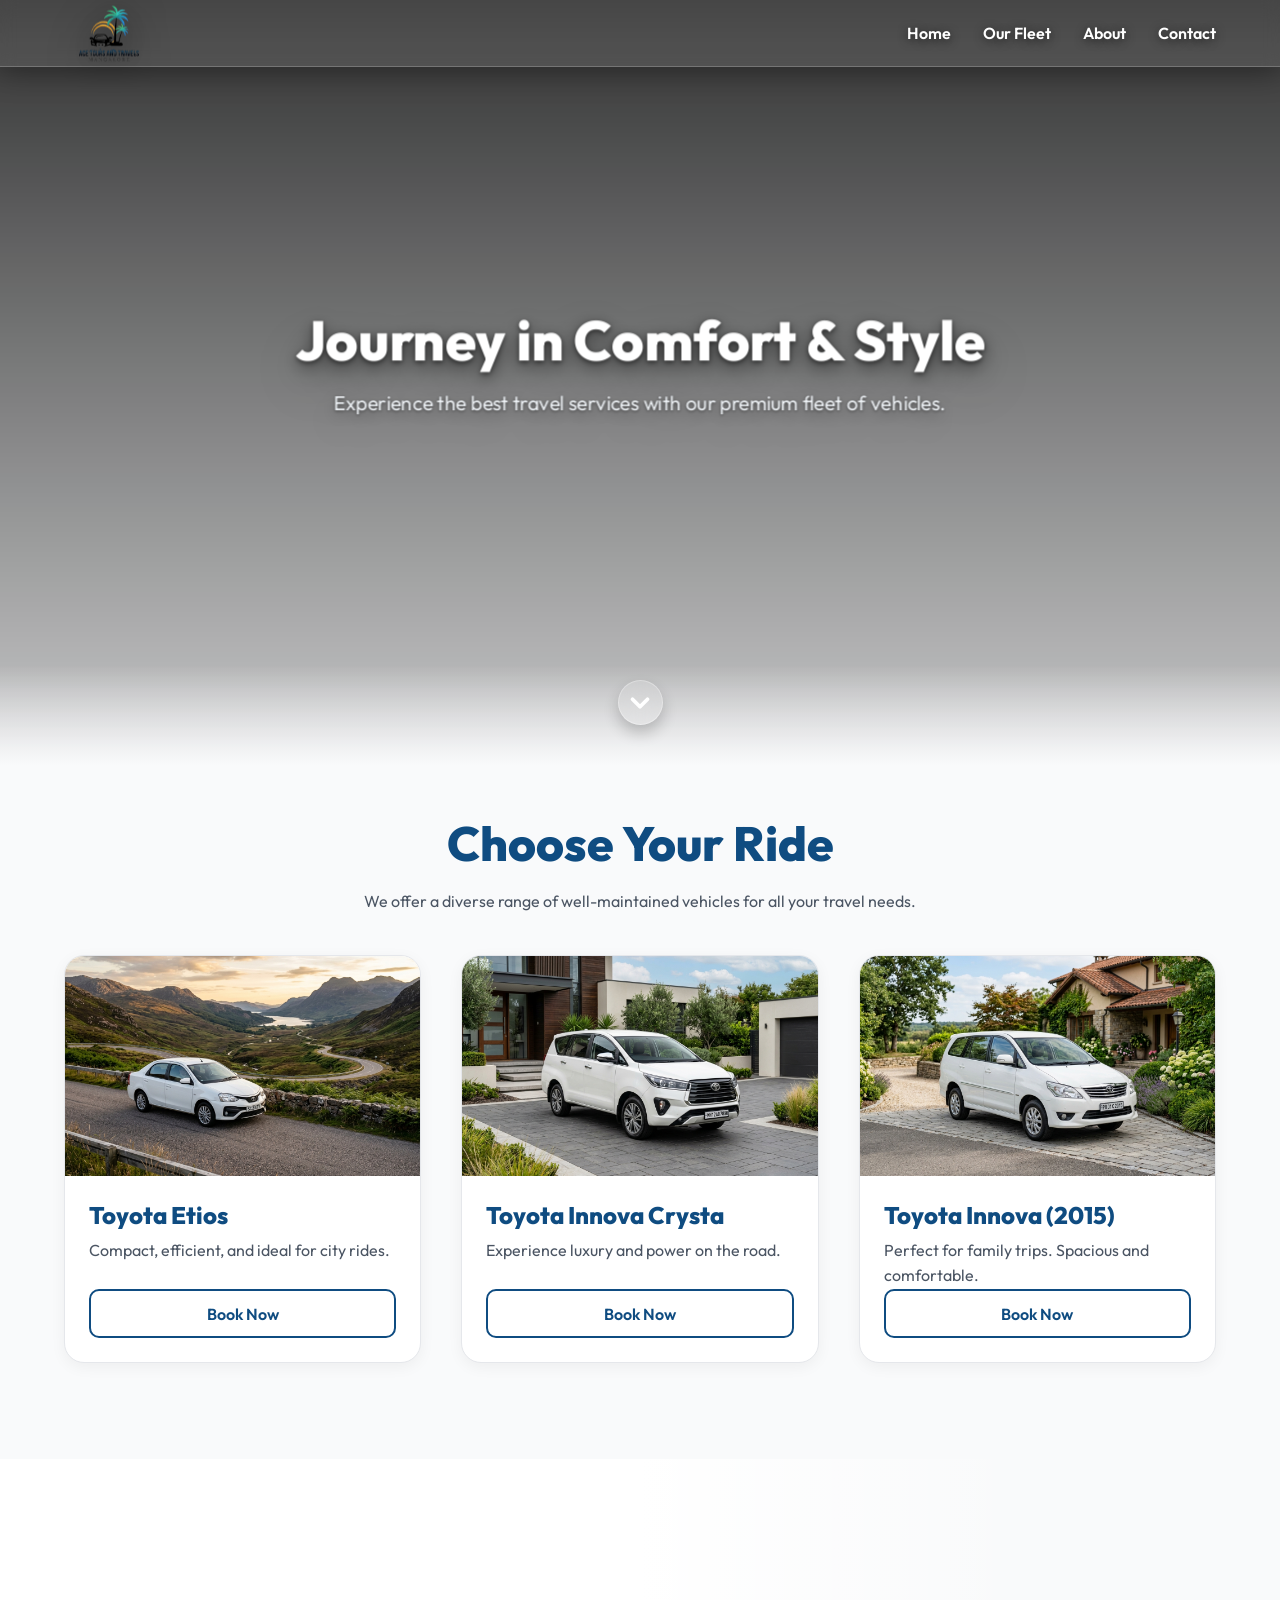
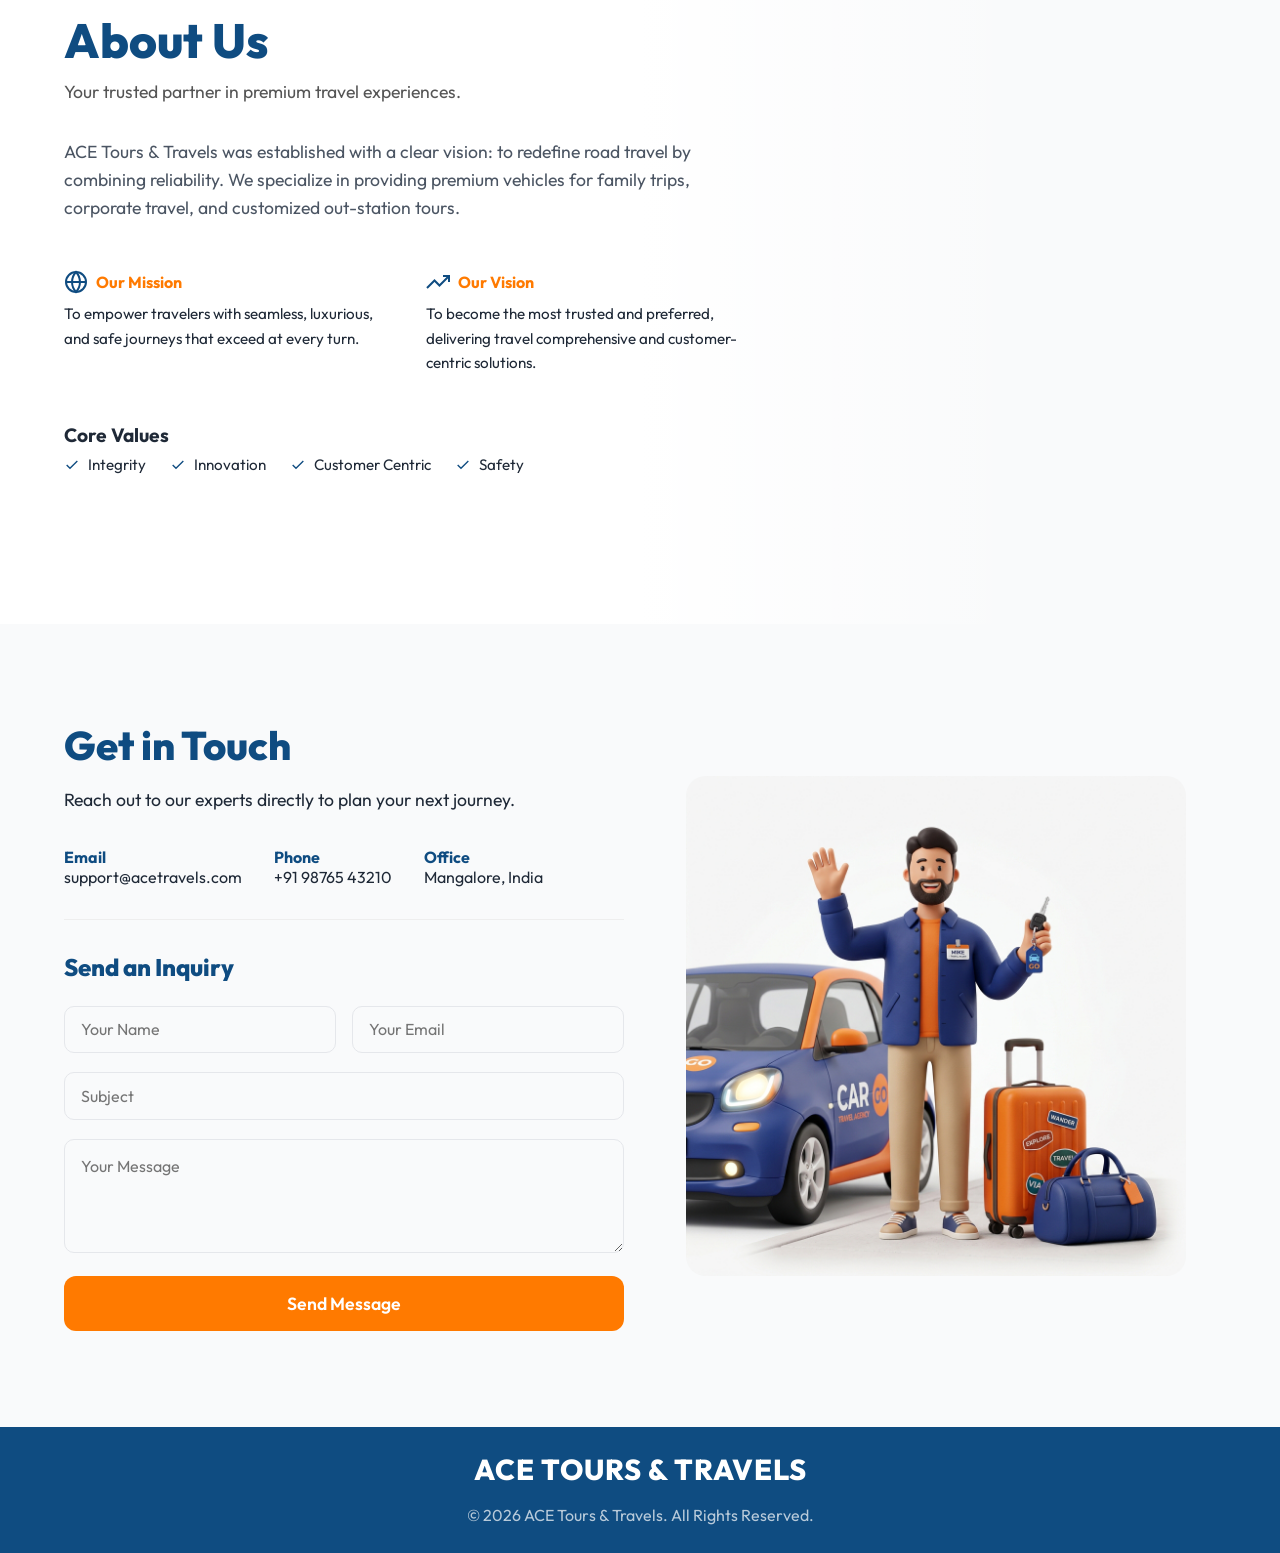
<file: index.html>
<!DOCTYPE html>
<html lang="en">
<head>
    <meta charset="UTF-8">
    <meta name="viewport" content="width=device-width, initial-scale=1.0">
    <title>Premium Tours & Travels</title>
    <link rel="stylesheet" href="style.css">
    <link href="https://fonts.googleapis.com/css2?family=Outfit:wght@300;400;600;800&display=swap" rel="stylesheet">
</head>
<body>
    <!-- Full-screen Loader -->
    <div id="loader" class="loader">
        <div class="loader-content">
            <img src="assets/logo.png" alt="ACE Tours & Travels Logo" class="loader-logo">
            <svg class="car" width="102" height="40" xmlns="http://www.w3.org/2000/svg" style="margin-top: 30px;">
                <g transform="translate(2 1)" stroke="#FFF" fill="none" fill-rule="evenodd" stroke-linecap="round" stroke-linejoin="round">
                    <path class="car__body" d="M47.293 2.375C52.927.792 54.017.805 54.017.805c2.613-.445 6.838-.337 9.42.237l8.381 1.863c2.59.576 6.164 2.606 7.98 4.531l6.348 6.732 6.245 1.877c3.098.508 5.609 3.431 5.609 6.507v4.206c0 .29-2.536 4.189-5.687 4.189H36.808c-2.655 0-4.34-2.1-3.688-4.67 0 0 3.71-19.944 14.173-23.902zM36.5 15.5h54.01" stroke-width="3"/>
                    <ellipse class="car__wheel--left" stroke-width="3.2" fill="#var(--primary)" cx="83.493" cy="30.25" rx="6.922" ry="6.808"/>
                    <ellipse class="car__wheel--right" stroke-width="3.2" fill="#var(--primary)" cx="46.511" cy="30.25" rx="6.922" ry="6.808"/>
                    <path class="car__line car__line--top" d="M22.5 16.5H2.475" stroke-width="3"/>
                    <path class="car__line car__line--middle" d="M20.5 23.5H.4755" stroke-width="3"/>
                    <path class="car__line car__line--bottom" d="M25.5 9.5h-19" stroke-width="3"/>
                </g>
            </svg>
        </div>
    </div>

        <nav class="navbar">
            <div class="nav-header">
                <div class="logo">
                    <img src="assets/logo.png" alt="ACE Tours & Travels Logo" style="height: 50px; width: auto; vertical-align: middle; filter: drop-shadow(0 2px 10px rgba(0,0,0,0.6)); transform: scale(1.8); transform-origin: left center;">
                </div>
                <button class="menu-toggle" id="mobile-menu" aria-label="Toggle Menu">
                    <svg width="30" height="30" viewBox="0 0 24 24" fill="none" stroke="currentColor" stroke-width="2.5" stroke-linecap="round" stroke-linejoin="round">
                        <line x1="3" y1="12" x2="21" y2="12"></line>
                        <line x1="3" y1="6" x2="21" y2="6"></line>
                        <line x1="3" y1="18" x2="21" y2="18"></line>
                    </svg>
                </button>
            </div>
            <ul class="nav-links" id="nav-links">
                <li><a href="#home">Home</a></li>
                <li><a href="#fleet">Our Fleet</a></li>
                <li><a href="#about">About</a></li>
                <li><a href="#contact">Contact</a></li>
            </ul>
        </nav>
    <header class="hero">
        <div class="hero-bg"></div>
        <div class="hero-overlay"></div>
        <div class="hero-content">
            <h1>Journey in Comfort & Style</h1>
            <p>Experience the best travel services with our premium fleet of vehicles.</p>
        </div>
        <a href="#fleet" class="scroll-down-icon">
            <svg width="30" height="30" viewBox="0 0 24 24" fill="none" stroke="currentColor" stroke-width="3" stroke-linecap="round" stroke-linejoin="round">
                <polyline points="6 9 12 15 18 9"></polyline>
            </svg>
        </a>
    </header>

    <section id="fleet" class="fleet-section">
        <div class="section-header">
            <h2>Choose Your Ride</h2>
            <p>We offer a diverse range of well-maintained vehicles for all your travel needs.</p>
        </div>
        <div class="fleet-grid">
            <!-- Vehicle Card 1 -->
            <div class="vehicle-card">
                <div class="vehicle-img">
                    <img src="assets/toyota_etios.jpg" alt="Toyota Etios">
                </div>
                <div class="vehicle-info">
                    <h3>Toyota Etios</h3>
                    <p>Compact, efficient, and ideal for city rides.</p>
                    <button class="book-btn" data-vehicle="Toyota Etios">Book Now</button>
                </div>
            </div>

            <!-- Vehicle Card 2 -->
            <div class="vehicle-card">
                <div class="vehicle-img">
                    <img src="assets/innova_crysta.jpg" alt="Innova Crysta">
                </div>
                <div class="vehicle-info">
                    <h3>Toyota Innova Crysta</h3>
                    <p>Experience luxury and power on the road.</p>
                    <button class="book-btn" data-vehicle="Toyota Innova Crysta">Book Now</button>
                </div>
            </div>

            <!-- Vehicle Card 3 -->
            <div class="vehicle-card">
                <div class="vehicle-img">
                    <img src="assets/innova_2015.jpg" alt="Innova 2015">
                </div>
                <div class="vehicle-info">
                    <h3>Toyota Innova (2015)</h3>
                    <p>Perfect for family trips. Spacious and comfortable.</p>
                    <button class="book-btn" data-vehicle="Toyota Innova (2015)">Book Now</button>
                </div>
            </div>
        </div>
    </section>

    <!-- About Section -->
    <section id="about" class="about-section fade-layout">
        <div class="fade-bg"></div>
        <div class="about-content-wrapper">
            <div class="about-fade-text">
                <div style="margin-bottom: 2rem; text-align: left;">
                    <h2 style="font-size: 3rem; color: var(--primary); margin-bottom: 0.5rem;">About Us</h2>
                    <p class="subtitle" style="font-size: 1.1rem; color: #555;">Your trusted partner in premium travel experiences.</p>
                </div>
                
                <p class="desc" style="text-align: left; margin-bottom: 3rem; font-size: 1.1rem; line-height: 1.6; max-width: 650px;">ACE Tours & Travels was established with a clear vision: to redefine road travel by combining reliability. We specialize in providing premium vehicles for family trips, corporate travel, and customized out-station tours.</p>
                
                <div class="mv-grid">
                    <div class="mv-item">
                        <div class="icon-title">
                            <svg class="svg-icon" viewBox="0 0 24 24" fill="none" stroke="var(--primary)" stroke-width="2"><circle cx="12" cy="12" r="10"></circle><path d="M12 2a15.3 15.3 0 0 1 4 10 15.3 15.3 0 0 1-4 10 15.3 15.3 0 0 1-4-10 15.3 15.3 0 0 1 4-10z"></path><path d="M2 12h20"></path></svg>
                            <h4 style="color: var(--accent);">Our Mission</h4>
                        </div>
                        <p>To empower travelers with seamless, luxurious, and safe journeys that exceed at every turn.</p>
                    </div>
                    <div class="mv-item">
                        <div class="icon-title">
                            <svg class="svg-icon" viewBox="0 0 24 24" fill="none" stroke="var(--primary)" stroke-width="2"><polyline points="23 6 13.5 15.5 8.5 10.5 1 18"></polyline><polyline points="17 6 23 6 23 12"></polyline></svg>
                            <h4 style="color: var(--accent);">Our Vision</h4>
                        </div>
                        <p>To become the most trusted and preferred, delivering travel comprehensive and customer-centric solutions.</p>
                    </div>
                </div>

                <div class="core-values-list">
                    <h4 style="font-size: 1.2rem; margin-bottom: 0.5rem;">Core Values</h4>
                    <ul>
                        <li><svg viewBox="0 0 24 24" width="16" height="16" stroke="var(--primary)" stroke-width="2" fill="none"><polyline points="20 6 9 17 4 12"></polyline></svg> Integrity</li>
                        <li><svg viewBox="0 0 24 24" width="16" height="16" stroke="var(--primary)" stroke-width="2" fill="none"><polyline points="20 6 9 17 4 12"></polyline></svg> Innovation</li>
                        <li><svg viewBox="0 0 24 24" width="16" height="16" stroke="var(--primary)" stroke-width="2" fill="none"><polyline points="20 6 9 17 4 12"></polyline></svg> Customer Centric</li>
                        <li><svg viewBox="0 0 24 24" width="16" height="16" stroke="var(--primary)" stroke-width="2" fill="none"><polyline points="20 6 9 17 4 12"></polyline></svg> Safety</li>
                    </ul>
                </div>
            </div>
        </div>
    </section>

    <!-- Contact Section -->
    <section id="contact" class="contact-section">
        <div class="contact-split">
            <!-- Left Side: Form and Info -->
            <div class="contact-left">
                <div class="section-header" style="text-align: left; margin-bottom: 2rem;">
                    <h2 style="font-size: 2.5rem; color: var(--primary);">Get in Touch</h2>
                    <p style="font-size: 1.1rem; color: var(--text-main);">Reach out to our experts directly to plan your next journey.</p>
                </div>
                
                <div class="contact-grid-small">
                    <div class="contact-item">
                        <strong style="color: var(--primary); display: block;">Email</strong> support@acetravels.com
                    </div>
                    <div class="contact-item">
                        <strong style="color: var(--primary); display: block;">Phone</strong> +91 98765 43210
                    </div>
                    <div class="contact-item">
                        <strong style="color: var(--primary); display: block;">Office</strong> Mangalore, India
                    </div>
                </div>

                <div class="inquiry-form-container" style="box-shadow: none; border: none; padding: 0; max-width: 100%;">
                    <h3 style="margin-bottom: 1.5rem; color: var(--primary); font-size: 1.5rem;">Send an Inquiry</h3>
                    <form id="inquiry-form">
                        <div class="form-group row">
                            <div class="col">
                                <input type="text" placeholder="Your Name" required>
                            </div>
                            <div class="col">
                                <input type="email" placeholder="Your Email" required>
                            </div>
                        </div>
                        <div class="form-group">
                            <input type="text" placeholder="Subject" required>
                        </div>
                        <div class="form-group">
                            <textarea placeholder="Your Message" rows="4" required></textarea>
                        </div>
                        <button type="submit" class="submit-btn" style="background: var(--accent); color: white;">Send Message</button>
                    </form>
                </div>
            </div>
            
            <!-- Right Side: Animated Character -->
            <div class="contact-right">
                <img src="assets/travel_driver.jpg" alt="Travel Driver Character" class="animated-character" style="border-radius: 20px;">
            </div>
        </div>

    </section>

    <!-- Footer -->
    <footer class="footer">
        <div class="footer-content">
            <div class="logo">ACE Tours & Travels</div>
            <p>© 2026 ACE Tours & Travels. All Rights Reserved.</p>
        </div>
    </footer>

    <!-- Booking Modal -->
    <div id="booking-modal" class="modal">
        <div class="modal-content glass">
            <span class="close-btn">&times;</span>
            <h2>Book <span id="selected-vehicle"></span></h2>
            <form id="booking-form">
                <input type="hidden" id="vehicle-input" name="vehicle">
                
                <div class="form-group">
                    <label for="name">Name</label>
                    <input type="text" id="name" required placeholder="John Doe">
                </div>
                <div class="form-group">
                    <label for="email">Email</label>
                    <input type="email" id="email" required placeholder="john@example.com">
                </div>
                <div class="form-group">
                    <label for="phone">Phone Number</label>
                    <input type="tel" id="phone" required placeholder="+91 98765 43210">
                </div>
                <div class="form-group">
                    <label for="address">Address</label>
                    <input type="text" id="address" required placeholder="123 Main St, City">
                </div>
                <div class="form-group row">
                    <div class="col">
                        <label for="people">Number of People</label>
                        <input type="number" id="people" required min="1" placeholder="e.g. 4">
                    </div>
                    <div class="col">
                        <label for="venue">Destination/Venue</label>
                        <input type="text" id="venue" required placeholder="e.g. Munnar">
                    </div>
                </div>
                
                <button type="submit" class="submit-btn whatsapp-btn">
                    <!-- SVG for WhatsApp -->
                    <svg viewBox="0 0 24 24" width="24" height="24" fill="currentColor">
                        <path d="M12.031 21.172c-1.604 0-3.176-.43-4.568-1.242L2 22l2.096-5.334c-.886-1.442-1.353-3.08-1.353-4.757 0-4.996 4.066-9.062 9.062-9.062 4.997 0 9.062 4.066 9.062 9.062 0 4.996-4.066 9.062-9.062 9.062M12.031 4.542C7.943 4.542 4.606 7.879 4.606 11.967c0 1.341.352 2.651 1.02 3.824l-1.206 3.07 3.136-1.189c1.127.618 2.401.942 3.696.942 4.088 0 7.426-3.337 7.426-7.425 0-4.088-3.338-7.425-7.426-7.425"></path>
                    </svg>
                    Send Booking to WhatsApp
                </button>
            </form>
        </div>
    </div>

    <script src="script.js"></script>
</body>
</html>
</file>
<file: style.css>
:root {
    --primary: #0F4C81;
    --accent: #FF7A00;
    --bg-main: #f9fafb;
    --bg-card: #ffffff;
    --text-main: #1f2937;
    --text-muted: #4b5563;
    --border-color: #e5e7eb;
}

* {
    margin: 0;
    padding: 0;
    box-sizing: border-box;
    font-family: 'Outfit', sans-serif;
}

html {
    scroll-behavior: smooth;
}

body {
    background-color: var(--bg-main);
    color: var(--text-main);
    overflow-x: hidden;
}

/* Typography */
h1, h2, h3 { font-weight: 800; color: var(--primary); }
p { color: var(--text-muted); line-height: 1.6; }

/* Hero Section */
.hero {
    position: relative;
    height: 85vh;
    display: flex;
    align-items: center;
    justify-content: center;
    text-align: center;
    perspective: 1000px;
    overflow: hidden;
}

.hero::after {
    content: '';
    position: absolute;
    bottom: 0;
    left: 0;
    right: 0;
    height: 100px;
    background: linear-gradient(to bottom, transparent, var(--bg-main));
    z-index: 2;
}

.hero-bg {
    position: absolute;
    top: 0; left: 0; right: 0; bottom: 0;
    background: url('https://images.unsplash.com/photo-1501785888041-af3ef285b470?ixlib=rb-4.0.3&auto=format&fit=crop&w=1920&q=80') center/cover no-repeat;
    z-index: 0;
    animation: zoomBg 25s ease-in-out infinite alternate;
    transition: opacity 1s ease-in-out;
}

@keyframes zoomBg {
    0% { transform: scale(1); }
    100% { transform: scale(1.15) translate(1%, 1%); }
}

.hero-overlay {
    position: absolute;
    top: 0; left: 0; right: 0; bottom: 0;
    background: linear-gradient(to bottom, rgba(0,0,0,0.8) 0%, rgba(0,0,0,0.2) 100%);
    z-index: 1;
}

.navbar {
    position: fixed;
    top: 0; left: 0; right: 0;
    background: rgba(255, 255, 255, 0.1);
    backdrop-filter: blur(8px);
    -webkit-backdrop-filter: blur(8px);
    padding: 0.5rem 5%;
    display: flex;
    justify-content: space-between;
    align-items: center;
    z-index: 1000;
    box-shadow: 0 4px 30px rgba(0, 0, 0, 0.4);
    border-bottom: 1px solid rgba(255, 255, 255, 0.2);
}

.logo {
    font-size: 1.8rem;
    font-weight: 800;
    color: #fff;
    text-transform: uppercase;
    letter-spacing: 1px;
}

.animated-logo {
    color: var(--accent);
}

@keyframes shine {
    to { background-position: 200% center; }
}

/* Loader Styles */
.loader {
    position: fixed;
    top: 0; left: 0; width: 100%; height: 100%;
    background-color: var(--primary);
    display: flex;
    justify-content: center;
    align-items: center;
    z-index: 9999;
    transition: opacity 0.8s ease, visibility 0.8s ease;
}

.loader.hidden {
    opacity: 0;
    visibility: hidden;
}

.loader-content {
    text-align: center;
    display: flex;
    flex-direction: column;
    align-items: center;
}

.loader-logo {
    width: 250px;
    max-width: 80vw;
    animation: pulse 1.5s ease-in-out infinite alternate;
}

.car__body {
    animation: shake 0.2s ease-in-out infinite alternate;
}

.car__line {
    transform-origin: center right;
    stroke-dasharray: 22;
    animation: line 0.8s ease-in-out infinite;
    animation-fill-mode: both;
}

.car__line--top {
    animation-delay: 0s;
}

.car__line--middle {
    animation-delay: 0.2s;
}

.car__line--bottom {
    animation-delay: 0.4s;
}

@keyframes pulse {
    0% { transform: scale(0.95); text-shadow: 0 0 10px rgba(255, 255, 255, 0.2); }
    100% { transform: scale(1.05); text-shadow: 0 0 30px rgba(255, 255, 255, 0.8); }
}

@keyframes slideUp {
    0% { opacity: 0; transform: translateY(20px); }
    100% { opacity: 1; transform: translateY(0); }
}

@keyframes shake {
    0% { transform: translateY(-1%); }
    100% { transform: translateY(3%); }
}

@keyframes line {
    0%, 25% { stroke-dashoffset: 22; }
    50%, 51% { stroke-dashoffset: 0; }
    80%, 100% { stroke-dashoffset: -22; }
}

.nav-header {
    display: flex;
    justify-content: space-between;
    align-items: center;
}

.menu-toggle {
    display: none;
    background: none;
    border: none;
    color: #fff;
    cursor: pointer;
    padding: 0.5rem;
}

.nav-links {
    list-style: none;
    display: flex;
    gap: 2rem;
}

.nav-links a {
    text-decoration: none;
    color: #fff;
    font-weight: 600;
    transition: all 0.3s ease;
    text-shadow: 0 2px 10px rgba(0, 0, 0, 0.6);
}

.nav-links a:hover {
    color: var(--accent);
    text-shadow: 0 2px 15px rgba(255, 122, 0, 0.5);
}

.hero-content {
    position: relative;
    z-index: 2;
    max-width: 800px;
    padding: 2rem;
    transform-style: preserve-3d;
    transition: transform 0.1s ease-out;
}

.hero-content h1 {
    font-size: 3.2rem;
    margin-bottom: 1rem;
    line-height: 1.1;
    color: #fff;
    text-shadow: 
        0 2px 5px rgba(0,0,0,0.5),
        0 5px 15px rgba(0,0,0,0.4),
        0 10px 30px rgba(0,0,0,0.3),
        0 20px 60px rgba(0,0,0,0.2),
        0 30px 100px rgba(0,0,0,0.1);
    transform: translateZ(80px);
}

.hero-content p {
    font-size: 1.2rem;
    color: #f1f5f9;
    margin-bottom: 2rem;
    transform: translateZ(50px);
    text-shadow: 
        0 1px 3px rgba(0,0,0,0.5),
        0 5px 15px rgba(0,0,0,0.4),
        0 15px 40px rgba(0,0,0,0.3);
}

.scroll-down-icon {
    position: absolute;
    bottom: 40px;
    left: 0;
    right: 0;
    margin: 0 auto;
    z-index: 5;
    display: inline-flex;
    justify-content: center;
    align-items: center;
    width: 45px;
    height: 45px;
    background: rgba(255, 255, 255, 0.15);
    backdrop-filter: blur(10px);
    -webkit-backdrop-filter: blur(10px);
    border: 1px solid rgba(255, 255, 255, 0.3);
    color: #fff;
    border-radius: 50%;
    text-decoration: none;
    transition: all 0.3s ease;
    box-shadow: 0 8px 15px rgba(0, 0, 0, 0.2);
    animation: bounceIcon 2s infinite;
}

.scroll-down-icon:hover {
    background: rgba(255, 255, 255, 0.25);
    border-color: rgba(255, 255, 255, 0.5);
    box-shadow: 0 12px 20px rgba(0, 0, 0, 0.3);
}

@keyframes bounceIcon {
    0%, 20%, 50%, 80%, 100% { transform: translateY(0); }
    40% { transform: translateY(-15px); }
    60% { transform: translateY(-7px); }
}

/* Fleet Section */
.fleet-section {
    padding: 3rem 5% 6rem;
    background-color: var(--bg-main);
}

.section-header {
    text-align: center;
    margin-bottom: 2.5rem;
}

.section-header h2 {
    font-size: 3rem;
    margin-bottom: 1rem;
}

.fleet-grid {
    display: grid;
    grid-template-columns: repeat(auto-fit, minmax(300px, 1fr));
    gap: 2.5rem;
    max-width: 1200px;
    margin: 0 auto;
}

.vehicle-card {
    background-color: var(--bg-card);
    border-radius: 20px;
    overflow: hidden;
    transition: transform 0.4s cubic-bezier(0.175, 0.885, 0.32, 1.275);
    box-shadow: 0 4px 15px rgba(0,0,0,0.05);
    border: 1px solid var(--border-color);
    display: flex;
    flex-direction: column;
}

.vehicle-card:hover {
    transform: translateY(-10px) scale(1.02);
    box-shadow: 0 15px 30px rgba(15, 76, 129, 0.15);
}

.vehicle-img {
    height: 220px;
    overflow: hidden;
}

.vehicle-img img {
    width: 100%;
    height: 100%;
    object-fit: cover;
    transition: transform 0.5s ease;
}

.vehicle-card:hover .vehicle-img img {
    animation: moveFrontBack 1.5s ease-in-out forwards;
}

@keyframes moveFrontBack {
    0% { transform: scale(1.1) translateX(0); }
    50% { transform: scale(1.15) translateX(15px); }
    100% { transform: scale(1.1) translateX(0); }
}

.vehicle-info {
    padding: 1.5rem;
    flex-grow: 1;
    display: flex;
    flex-direction: column;
}

.vehicle-info h3 {
    font-size: 1.5rem;
    margin-bottom: 0.5rem;
}

.book-btn {
    margin-top: auto;
    width: 100%;
    padding: 0.8rem;
    background: transparent;
    color: var(--primary);
    border: 2px solid var(--primary);
    border-radius: 10px;
    font-weight: 600;
    font-size: 1rem;
    cursor: pointer;
    transition: all 0.3s cubic-bezier(0.175, 0.885, 0.32, 1.275);
}

.book-btn:hover {
    background: var(--accent);
    color: #fff;
    border-color: var(--accent);
    transform: translateY(-4px) scale(1.02);
    box-shadow: 0 10px 25px rgba(255, 122, 0, 0.3);
}

/* Modal */
.modal {
    display: none;
    position: fixed;
    top: 0; left: 0; width: 100%; height: 100%;
    background: rgba(15, 76, 129, 0.6);
    backdrop-filter: blur(5px);
    z-index: 1000;
    align-items: center;
    justify-content: center;
    opacity: 0;
    transition: opacity 0.3s ease;
}

.modal.active {
    display: flex;
    opacity: 1;
}

.modal-content.glass {
    background: rgba(255, 255, 255, 0.95);
    backdrop-filter: blur(20px);
    -webkit-backdrop-filter: blur(20px);
    border: 1px solid var(--border-color);
    padding: 2.5rem;
    border-radius: 24px;
    width: 90%;
    max-width: 500px;
    position: relative;
    transform: translateY(20px);
    transition: transform 0.4s cubic-bezier(0.175, 0.885, 0.32, 1.275);
    box-shadow: 0 25px 50px -12px rgba(0, 0, 0, 0.2);
}

.modal.active .modal-content {
    transform: translateY(0);
}

.close-btn {
    position: absolute;
    top: 1.5rem;
    right: 1.5rem;
    font-size: 1.5rem;
    cursor: pointer;
    color: var(--text-muted);
    transition: color 0.3s ease;
}

.close-btn:hover {
    color: var(--accent);
}

.modal-content h2 {
    margin-bottom: 1.5rem;
    font-size: 1.8rem;
    border-bottom: 1px solid var(--border-color);
    padding-bottom: 1rem;
    color: var(--primary);
}

.form-group {
    margin-bottom: 1.2rem;
}

.form-group.row {
    display: flex;
    gap: 1rem;
}

.form-group.row .col {
    flex: 1;
}

label {
    display: block;
    margin-bottom: 0.5rem;
    font-size: 0.9rem;
    color: var(--text-main);
    font-weight: 600;
}

input {
    width: 100%;
    padding: 0.8rem 1rem;
    background: #f9fafb;
    border: 1px solid var(--border-color);
    border-radius: 10px;
    color: var(--text-main);
    font-size: 1rem;
    outline: none;
    transition: border-color 0.3s ease;
}

input:focus {
    border-color: var(--primary);
}

.submit-btn {
    width: 100%;
    padding: 1rem;
    background: var(--accent);
    color: #fff !important;
    border: none;
    border-radius: 12px;
    font-size: 1.1rem;
    font-weight: 600;
    cursor: pointer;
    margin-top: 1rem;
    display: flex;
    align-items: center;
    justify-content: center;
    gap: 0.5rem;
    transition: all 0.3s ease;
}

.submit-btn:hover {
    background: #e66a00;
    transform: translateY(-2px);
    box-shadow: 0 10px 20px rgba(255, 122, 0, 0.3);
}

@media (max-width: 768px) {
    .hero-content h1 { font-size: 2.5rem; }
    .nav-links { display: none; }
}

/* About Section Fade Layout */
.about-section.fade-layout {
    position: relative;
    width: 100%;
    min-height: 85vh;
    padding: 6rem 0;
    display: flex;
    align-items: center;
    background-image: url('https://images.unsplash.com/photo-1549317661-bd32c8ce0db2?ixlib=rb-4.0.3&auto=format&fit=crop&w=1920&q=80');
    background-size: cover;
    background-position: right center;
    overflow: hidden;
}

.fade-bg {
    position: absolute;
    top: 0; left: 0; right: 0; bottom: 0;
    background: linear-gradient(to right, rgba(255,255,255,1) 0%, rgba(255,255,255,1) 50%, rgba(255,255,255,0) 80%);
    z-index: 1;
}

.about-content-wrapper {
    position: relative;
    z-index: 2;
    width: 100%;
    padding: 0 5%;
}

.about-fade-text {
    width: 60%;
    background: transparent;
}

.mv-grid {
    display: grid;
    grid-template-columns: 1fr 1fr;
    gap: 2rem;
    margin-bottom: 3rem;
}

.mv-item {
    text-align: left;
}

.icon-title {
    display: flex;
    align-items: center;
    gap: 0.5rem;
    margin-bottom: 0.5rem;
}

.icon-title .svg-icon {
    width: 24px;
    height: 24px;
}

.mv-item p {
    font-size: 0.95rem;
    color: var(--text-main);
    line-height: 1.6;
}

.core-values-list ul {
    list-style: none;
    display: flex;
    gap: 1.5rem;
    flex-wrap: wrap;
    align-items: center;
    padding: 0;
}

.core-values-list ul li {
    display: flex;
    align-items: center;
    gap: 0.5rem;
    font-size: 0.95rem;
    color: var(--text-main);
}

@media (max-width: 900px) {
    .fade-bg {
        background: linear-gradient(to bottom, rgba(255,255,255,1) 0%, rgba(255,255,255,0.95) 60%, rgba(255,255,255,0) 100%);
    }
    .about-fade-text {
        width: 100%;
        padding-bottom: 2rem;
    }
}

@media (max-width: 600px) {
    .mv-grid {
        grid-template-columns: 1fr;
    }
}

/* Contact Section */
.contact-section {
    padding: 6rem 5%;
    background-color: var(--bg-main);
}

.contact-split {
    max-width: 1200px;
    margin: 0 auto;
    display: flex;
    align-items: center;
    gap: 2rem;
}

.contact-left {
    flex: 1;
}

.contact-right {
    flex: 1;
    display: flex;
    justify-content: center;
    align-items: center;
}

.animated-character {
    width: 100%;
    max-width: 500px;
    animation: floatCharacter 4s ease-in-out infinite;
}

@keyframes floatCharacter {
    0% { transform: translateY(0px); }
    50% { transform: translateY(-20px); }
    100% { transform: translateY(0px); }
}

.contact-grid-small {
    display: flex;
    gap: 2rem;
    margin-bottom: 2rem;
    border-bottom: 1px solid #eee;
    padding-bottom: 2rem;
}

@media (max-width: 900px) {
    .contact-split {
        flex-direction: column-reverse;
        gap: 3rem;
    }
    .contact-right {
        margin-bottom: -2rem;
    }
}

@media (max-width: 600px) {
    .form-group.row {
        flex-direction: column;
        gap: 0;
    }
    .contact-grid-small {
        flex-direction: column;
        gap: 1rem;
    }
}

.inquiry-form-container {
    width: 100%;
}

.inquiry-form-container textarea {
    width: 100%;
    padding: 1rem;
    background: #f9fafb;
    border: 1px solid var(--border-color);
    border-radius: 10px;
    color: var(--text-main);
    font-size: 1rem;
    outline: none;
    resize: vertical;
}

.inquiry-form-container textarea:focus {
    border-color: var(--primary);
}

/* Footer */
.footer {
    padding: 1.5rem 5%;
    background-color: var(--primary);
    color: #fff;
    text-align: center;
}

.footer .logo {
    margin-bottom: 1rem;
    color: #fff;
}
.footer p {
    color: rgba(255, 255, 255, 0.7);
}

@media (max-width: 768px) {
    .hero {
        height: auto;
        min-height: 75vh;
        padding-top: 8rem;
        padding-bottom: 4rem;
    }
    .about-section.fade-layout {
        padding: 2rem 0 0 0;
        min-height: auto;
    }
    .fleet-section {
        padding: 2rem 5% 1rem;
    }
    .contact-section {
        padding: 2rem 5%;
    }
    .footer {
        padding: 0.8rem 5%;
    }
    .footer .logo {
        margin-bottom: 0.3rem;
        font-size: 1rem;
    }
    .hero-content {
        animation: floatMobile 6s ease-in-out infinite;
    }
    @keyframes floatMobile {
        0% { transform: translateY(0) scale(1); }
        50% { transform: translateY(-10px) scale(1.02); }
        100% { transform: translateY(0) scale(1); }
    }
    .hero-content h1 {
        font-size: 2.5rem;
    }
    .hero-content p {
        font-size: 1rem;
    }
    .navbar {
        flex-direction: column;
        padding: 0.2rem 5%;
        background: rgba(255, 255, 255, 0.15);
        backdrop-filter: blur(10px);
        box-shadow: 0 4px 20px rgba(255, 255, 255, 0.2);
    }
    .navbar .logo img {
        height: 50px !important;
        margin-bottom: 0;
        transform: scale(1.2) !important;
        transform-origin: left center;
    }
    .nav-header {
        width: 100%;
    }
    .menu-toggle {
        display: block;
        color: #fff;
    }
    .nav-links {
        display: none;
        flex-direction: column;
        justify-content: center;
        align-items: center;
        gap: 15px;
        width: 100%;
        margin-top: 15px;
        padding-bottom: 10px;
    }
    .nav-links.active {
        display: flex;
    }
    .nav-links li {
        display: block;
    }
    .nav-links a {
        font-size: 1.1rem;
        color: #fff;
        text-shadow: 0 2px 5px rgba(0,0,0,0.8);
        font-weight: 700;
    }
}
</file>
